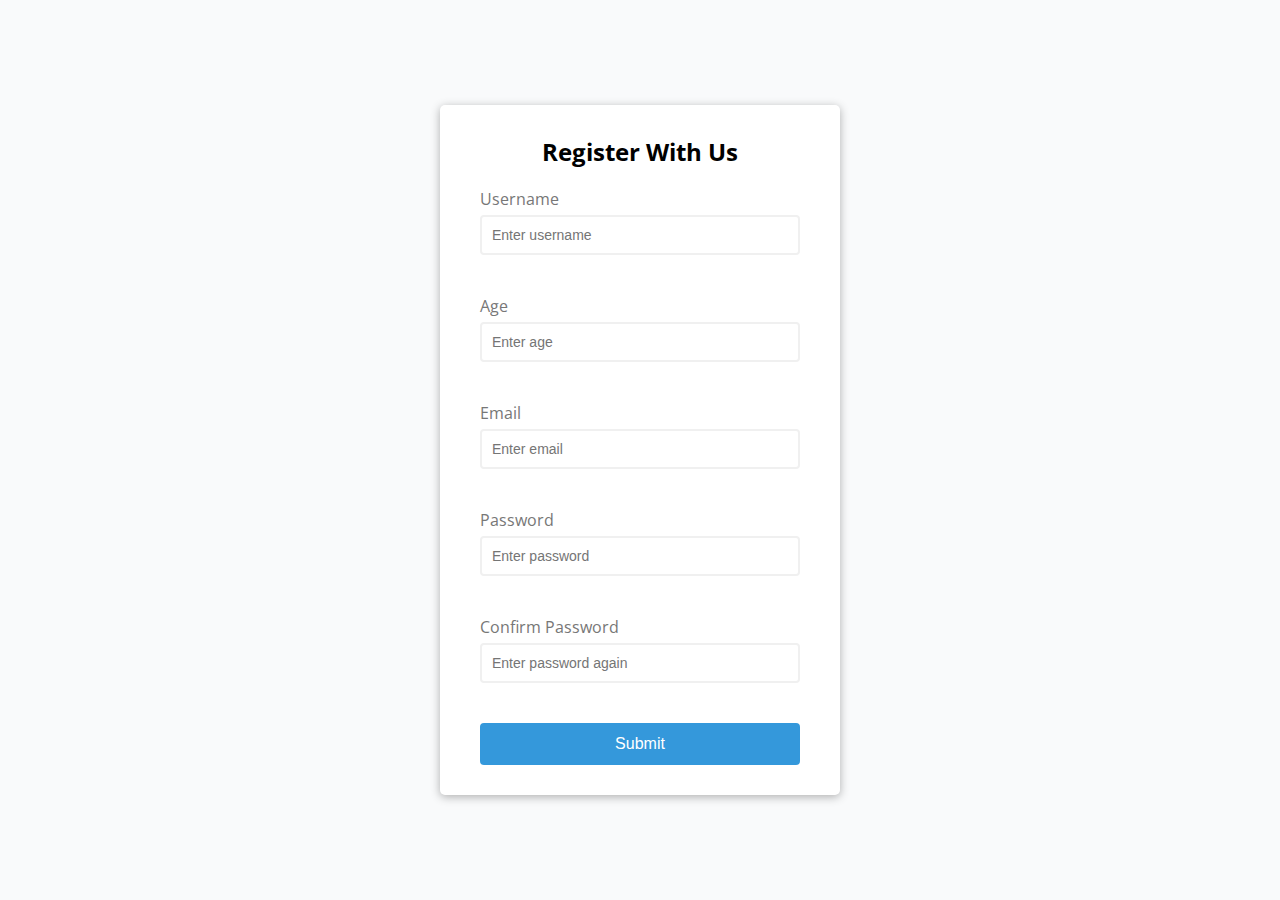
<file: PEC1_Ej2_1/index.html>
<!DOCTYPE html>
<html lang="en">

<head>
    <meta charset="UTF-8">
    <meta name="viewport" content="width=device-width, initial-scale=1.0">
    <link rel="stylesheet" href="style.css">
    <title>Form Validator</title>
</head>

<body>
    <div class="container">
        <form id="form" class="form">
            <h2>Register With Us</h2>
            <div class="form-control">
                <label for="username">Username</label>
                <input type="text" id="username" placeholder="Enter username">
                <small>Error message</small>
            </div>
            <div class="form-control">
                <label for="age">Age</label>
                <input type="number" id="age" placeholder="Enter age">
                <small>Error message</small>
            </div>
            <div class="form-control">
                <label for="email">Email</label>
                <input type="text" id="email" placeholder="Enter email">
                <small>Error message</small>
            </div>
            <div class="form-control">
                <label for="password">Password</label>
                <input type="password" id="password" placeholder="Enter password">
                <small>Error message</small>
            </div>
            <div class="form-control">
                <label for="password2">Confirm Password</label>
                <input type="password" id="password2" placeholder="Enter password again">
                <small>Error message</small>
            </div>
            <button type="submit">Submit</button>
        </form>
    </div>

    <script src="script.js"></script>
</body>

</html>
</file>
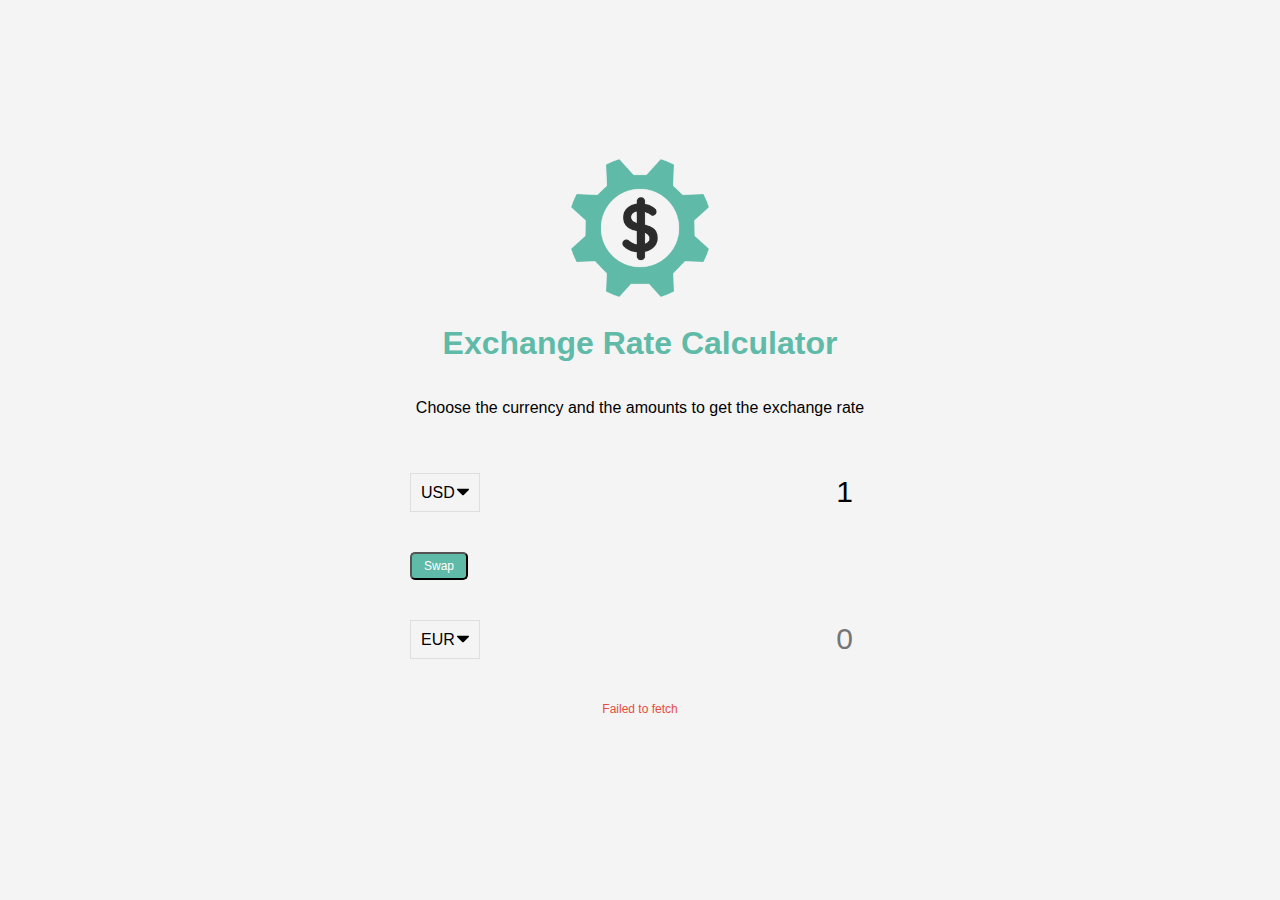
<file: PEC1_Ej2_2/index.html>
<!DOCTYPE html>
<html lang="en">

<head>
    <meta charset="UTF-8">
    <meta name="viewport" content="width=device-width, initial-scale=1.0">
    <title>Exchange Rate Calculator</title>
    <link rel="stylesheet" href="style.css">
</head>

<body>
    <img src="img/money.png" alt="" class="money-img">
    <h1>Exchange Rate Calculator</h1>
    <p>Choose the currency and the amounts to get the exchange rate</p>

    <div class="container">
        <div class="currency">
            <select id="currency-one">
                <option value="AED">AED</option>
                <option value="ARS">ARS</option>
                <option value="AUD">AUD</option>
                <option value="BGN">BGN</option>
                <option value="BRL">BRL</option>
                <option value="BSD">BSD</option>
                <option value="CAD">CAD</option>
                <option value="CHF">CHF</option>
                <option value="CLP">CLP</option>
                <option value="CNY">CNY</option>
                <option value="COP">COP</option>
                <option value="CZK">CZK</option>
                <option value="DKK">DKK</option>
                <option value="DOP">DOP</option>
                <option value="EGP">EGP</option>
                <option value="EUR">EUR</option>
                <option value="FJD">FJD</option>
                <option value="GBP">GBP</option>
                <option value="GTQ">GTQ</option>
                <option value="HKD">HKD</option>
                <option value="HRK">HRK</option>
                <option value="HUF">HUF</option>
                <option value="IDR">IDR</option>
                <option value="ILS">ILS</option>
                <option value="INR">INR</option>
                <option value="ISK">ISK</option>
                <option value="JPY">JPY</option>
                <option value="KRW">KRW</option>
                <option value="KZT">KZT</option>
                <option value="MXN">MXN</option>
                <option value="MYR">MYR</option>
                <option value="NOK">NOK</option>
                <option value="NZD">NZD</option>
                <option value="PAB">PAB</option>
                <option value="PEN">PEN</option>
                <option value="PHP">PHP</option>
                <option value="PKR">PKR</option>
                <option value="PLN">PLN</option>
                <option value="PYG">PYG</option>
                <option value="RON">RON</option>
                <option value="RUB">RUB</option>
                <option value="SAR">SAR</option>
                <option value="SEK">SEK</option>
                <option value="SGD">SGD</option>
                <option value="THB">THB</option>
                <option value="TRY">TRY</option>
                <option value="TWD">TWD</option>
                <option value="UAH">UAH</option>
                <option value="USD" selected>USD</option>
                <option value="UYU">UYU</option>
                <option value="VND">VND</option>
                <option value="ZAR">ZAR</option>
            </select>
            <input type="number" id="amount-one" placeholder="0" value="1">
        </div>

        <div class="swap-rate-container">
            <button class="btn" id="swap">
                Swap
            </button>
            <div class="rate" id="rate"></div>
        </div>

        <div class="currency">
            <select id="currency-two">
                <option value="AED">AED</option>
                <option value="ARS">ARS</option>
                <option value="AUD">AUD</option>
                <option value="BGN">BGN</option>
                <option value="BRL">BRL</option>
                <option value="BSD">BSD</option>
                <option value="CAD">CAD</option>
                <option value="CHF">CHF</option>
                <option value="CLP">CLP</option>
                <option value="CNY">CNY</option>
                <option value="COP">COP</option>
                <option value="CZK">CZK</option>
                <option value="DKK">DKK</option>
                <option value="DOP">DOP</option>
                <option value="EGP">EGP</option>
                <option value="EUR" selected>EUR</option>
                <option value="FJD">FJD</option>
                <option value="GBP">GBP</option>
                <option value="GTQ">GTQ</option>
                <option value="HKD">HKD</option>
                <option value="HRK">HRK</option>
                <option value="HUF">HUF</option>
                <option value="IDR">IDR</option>
                <option value="ILS">ILS</option>
                <option value="INR">INR</option>
                <option value="ISK">ISK</option>
                <option value="JPY">JPY</option>
                <option value="KRW">KRW</option>
                <option value="KZT">KZT</option>
                <option value="MXN">MXN</option>
                <option value="MYR">MYR</option>
                <option value="NOK">NOK</option>
                <option value="NZD">NZD</option>
                <option value="PAB">PAB</option>
                <option value="PEN">PEN</option>
                <option value="PHP">PHP</option>
                <option value="PKR">PKR</option>
                <option value="PLN">PLN</option>
                <option value="PYG">PYG</option>
                <option value="RON">RON</option>
                <option value="RUB">RUB</option>
                <option value="SAR">SAR</option>
                <option value="SEK">SEK</option>
                <option value="SGD">SGD</option>
                <option value="THB">THB</option>
                <option value="TRY">TRY</option>
                <option value="TWD">TWD</option>
                <option value="UAH">UAH</option>
                <option value="USD">USD</option>
                <option value="UYU">UYU</option>
                <option value="VND">VND</option>
                <option value="ZAR">ZAR</option>
            </select>
            <input type="number" id="amount-two" placeholder="0">
        </div>
    </div>

    <div id="loadingErrorMessage" class="loadingErrorMessage">
        <small>Loading / Error message</small>
    </div>

    <script src="script.js"></script>
</body>

</html>
</file>
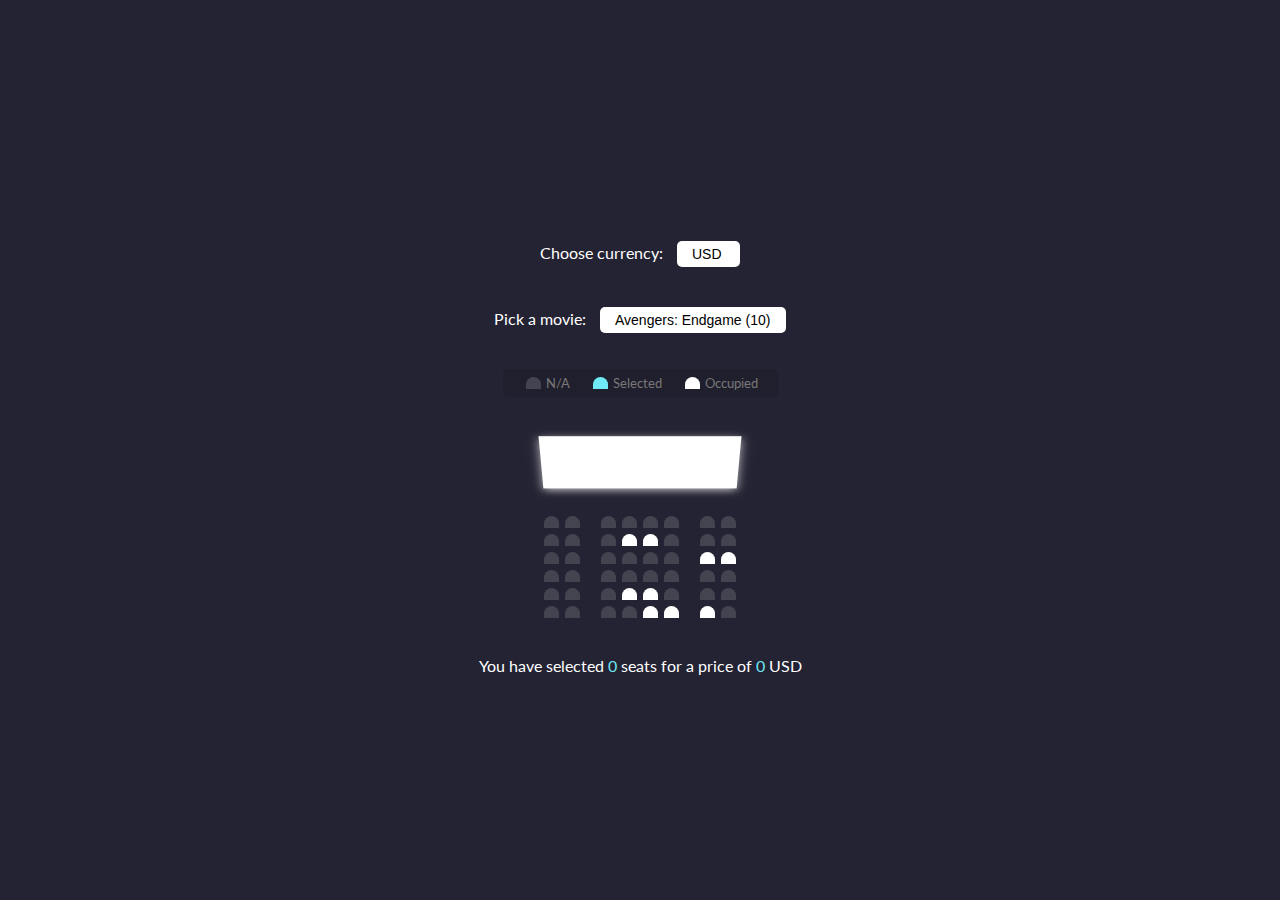
<file: PEC1_Ej2_3/index.html>
<!DOCTYPE html>
<html lang="en">

<head>
    <meta charset="UTF-8">
    <meta name="viewport" content="width=device-width, initial-scale=1.0">
    <link rel="stylesheet" href="style.css">
    <title>Movie Seat Booking</title>
</head>

<body>
    <div class="currency-container">
        <label>Choose currency:</label>
        <select id="currency-one">
            <option value="AED">AED</option>
            <option value="ARS">ARS</option>
            <option value="AUD">AUD</option>
            <option value="BGN">BGN</option>
            <option value="BRL">BRL</option>
            <option value="BSD">BSD</option>
            <option value="CAD">CAD</option>
            <option value="CHF">CHF</option>
            <option value="CLP">CLP</option>
            <option value="CNY">CNY</option>
            <option value="COP">COP</option>
            <option value="CZK">CZK</option>
            <option value="DKK">DKK</option>
            <option value="DOP">DOP</option>
            <option value="EGP">EGP</option>
            <option value="EUR">EUR</option>
            <option value="FJD">FJD</option>
            <option value="GBP">GBP</option>
            <option value="GTQ">GTQ</option>
            <option value="HKD">HKD</option>
            <option value="HRK">HRK</option>
            <option value="HUF">HUF</option>
            <option value="IDR">IDR</option>
            <option value="ILS">ILS</option>
            <option value="INR">INR</option>
            <option value="ISK">ISK</option>
            <option value="JPY">JPY</option>
            <option value="KRW">KRW</option>
            <option value="KZT">KZT</option>
            <option value="MXN">MXN</option>
            <option value="MYR">MYR</option>
            <option value="NOK">NOK</option>
            <option value="NZD">NZD</option>
            <option value="PAB">PAB</option>
            <option value="PEN">PEN</option>
            <option value="PHP">PHP</option>
            <option value="PKR">PKR</option>
            <option value="PLN">PLN</option>
            <option value="PYG">PYG</option>
            <option value="RON">RON</option>
            <option value="RUB">RUB</option>
            <option value="SAR">SAR</option>
            <option value="SEK">SEK</option>
            <option value="SGD">SGD</option>
            <option value="THB">THB</option>
            <option value="TRY">TRY</option>
            <option value="TWD">TWD</option>
            <option value="UAH">UAH</option>
            <option value="USD" selected>USD</option>
            <option value="UYU">UYU</option>
            <option value="VND">VND</option>
            <option value="ZAR">ZAR</option>
        </select>
    </div>

    <div class="movie-container">
        <label>Pick a movie:</label>
        <select id="movie">
            <option value="10">Avengers: Endgame (10)</option>
            <option value="12">Joker (12)</option>
            <option value="8">Toy Story 4 (8)</option>
            <option value="9">The Lion King (9)</option>
        </select>
    </div>

    <ul class="showcase">
        <li>
            <div class="seat"></div>
            <small>N/A</small>
        </li>
        <li>
            <div class="seat selected"></div>
            <small>Selected</small>
        </li>
        <li>
            <div class="seat occupied"></div>
            <small>Occupied</small>
        </li>
    </ul>

    <div class="container">
        <div class="screen"></div>

        <div class="row">
            <div class="seat"></div>
            <div class="seat"></div>
            <div class="seat"></div>
            <div class="seat"></div>
            <div class="seat"></div>
            <div class="seat"></div>
            <div class="seat"></div>
            <div class="seat"></div>
        </div>
        <div class="row">
            <div class="seat"></div>
            <div class="seat"></div>
            <div class="seat"></div>
            <div class="seat occupied"></div>
            <div class="seat occupied"></div>
            <div class="seat"></div>
            <div class="seat"></div>
            <div class="seat"></div>
        </div>
        <div class="row">
            <div class="seat"></div>
            <div class="seat"></div>
            <div class="seat"></div>
            <div class="seat"></div>
            <div class="seat"></div>
            <div class="seat"></div>
            <div class="seat occupied"></div>
            <div class="seat occupied"></div>
        </div>
        <div class="row">
            <div class="seat"></div>
            <div class="seat"></div>
            <div class="seat"></div>
            <div class="seat"></div>
            <div class="seat"></div>
            <div class="seat"></div>
            <div class="seat"></div>
            <div class="seat"></div>
        </div>
        <div class="row">
            <div class="seat"></div>
            <div class="seat"></div>
            <div class="seat"></div>
            <div class="seat occupied"></div>
            <div class="seat occupied"></div>
            <div class="seat"></div>
            <div class="seat"></div>
            <div class="seat"></div>
        </div>
        <div class="row">
            <div class="seat"></div>
            <div class="seat"></div>
            <div class="seat"></div>
            <div class="seat"></div>
            <div class="seat occupied"></div>
            <div class="seat occupied"></div>
            <div class="seat occupied"></div>
            <div class="seat"></div>
        </div>
    </div>

    <p class="text">You have selected <span id="count">0</span> seats for a price of <span id="total">0</span> <span
            id="currency-symbol">USD</span></span></p>


    <script src="script.js"></script>
</body>

</html>
</file>
<file: PEC1_Ej2_1/style.css>
@import url('https://fonts.googleapis.com/css2?family=Open+Sans:ital,wght@0,300..800;1,300..800&display=swap');

:root {
    --success-color: #2ecc71;
    --error-color: #e74c3c;
}

* {
    box-sizing: border-box;
}

body {
    background-color: #f9fafb;
    font-family: 'Open Sans', sans-serif;
    display: flex;
    align-items: center;
    justify-content: center;
    min-height: 100vh;
    margin: 0;
}

.container {
    background-color: #fff;
    border-radius: 5px;
    box-shadow: 0 2px 10px rgba(0, 0, 0, 0.3);
    width: 400px;
}

h2 {
    text-align: center;
    margin: 0 0 20px;
}

.form {
    padding: 30px 40px;
}

.form-control {
    margin-bottom: 20px;
    padding-bottom: 20px;
    position: relative;
}

.form-control label {
    color: #777;
    display: block;
    margin-bottom: 5px;
}

.form-control input {
    border: 2px solid #f0f0f0;
    border-radius: 4px;
    display: block;
    width: 100%;
    padding: 10px;
    font-size: 14px;
}

.form-control input:focus {
    outline: 0;
    border-color: #777;
}

.form-control.success input {
    border-color: var(--success-color);
}

.form-control.error input {
    border-color: var(--error-color);
}

.form-control small {
    color: var(--error-color);
    position: absolute;    
    left: 0;
    visibility: hidden;
}

.form-control.error small {
    visibility: visible;
}

.form button {
    cursor: pointer;
    background-color: #3498db;
    border: 2px solid #3498db;
    border-radius: 4px;
    color: #fff;
    display: block;
    font-size: 16px;
    padding: 10px;
    margin-top: 20px;
    width: 100%;
}
</file>
<file: PEC1_Ej2_2/style.css>
:root {
    --primary-color: #5fbaa7;
    --error-color: #e74c3c;
}

* {
    box-sizing: border-box;
}

body {
    background-color: #f4f4f4;
    font-family: Arial, Helvetica, sans-serif;
    display: flex;
    flex-direction: column;
    align-items: center;
    justify-content: center;
    height: 100vh;
    margin: 0;
    padding: 20px;
}

h1 {
    color: var(--primary-color);
}

p {
    text-align: center;
}

.btn {
    color: #fff;
    background-color: var(--primary-color);
    cursor: pointer;
    border-radius: 5px;
    font-size: 12px;
    padding: 5px 12px;
}

.money-img {
    width: 150px;
}

.currency {
    padding: 40px 0;
    display: flex;
    align-items: center;
    justify-content: space-between;
}

.currency select {
    padding: 10px 20px 10px 10px;
    -moz-appearance: none;
    -webkit-appearance: none;
    appearance: none;
    border: 1px solid #dedede;
    font-size: 16px;
    background: transparent;
    background-image: url('data:image/svg+xml;charset=US-ASCII,%3Csvg%20xmlns%3D%22http%3A%2F%2Fwww.w3.org%2F2000%2Fsvg%22%20width%3D%22292.4%22%20height%3D%22292.4%22%3E%3Cpath%20fill%3D%22%20000002%22%20d%3D%22M287%2069.4a17.6%2017.6%200%200%200-13-5.4H18.4c-5%200-9.3%201.8-12.9%205.4A17.6%2017.6%200%200%200%200%2082.2c0%205%201.8%209.3%205.4%2012.9l128%20127.9c3.6%203.6%207.8%205.4%2012.8%205.4s9.2-1.8%2012.8-5.4L287%2095c3.5-3.5%205.4-7.8%205.4-12.8%200-5-1.9-9.2-5.5-12.8z%22%2F%3E%3C%2Fsvg%3E');
    background-position: right 10px top 50%, 0, 0;
    background-size: 12px auto, 100%;
    background-repeat: no-repeat;
}

.currency input {
    border: 0;
    background: transparent;
    font-size: 30px;
    text-align: right;
}

.swap-rate-container {
    display: flex;
    align-items: center;
    justify-content: space-between;
}

.rate {
    color: var(--primary-color);
    font-size: 14px;
    padding: 0 10px;
}

select:focus,
input:focus,
button:focus {
    outline: 0;
}

.loadingErrorMessage {
    margin-bottom: 10px;
    padding-bottom: 20px;
    position: relative;
    text-align: center;
}

.loadingErrorMessage small {
    position: relative;
    visibility: hidden;
    opacity: 0;
    transition: visibility;
}

.loadingErrorMessage.loading small {
    color: var(--primary-color);
    font-size: 14px;
    visibility: visible;
    opacity: 1;
}

.loadingErrorMessage.error small {
    color: var(--error-color);
    font-size: 12px;
    visibility: visible;
    opacity: 1;
}


@media(max-width: 600px) {
    .currency input {
        width: 200px;
    }
}
</file>
<file: PEC1_Ej2_3/style.css>
@import url('https://fonts.googleapis.com/css?family=Lato&display=swap');

* {
    box-sizing: border-box;
}

body {
    background-color: #242333;
    color: #fff;
    display: flex;
    flex-direction: column;
    align-items: center;
    justify-content: center;
    height: 100vh;
    font-family: 'Lato', sans-serif;
    margin: 0;
}

.movie-container,
.currency-container {
    margin: 20px 0;
}

.movie-container select,
.currency-container select {
    background-color: #fff;
    border: 0;
    border-radius: 5px;
    font-size: 14px;
    margin-left: 10px;
    padding: 5px 15px 5px 15px;
    -moz-appearance: none;
    -webkit-appearance: none;
    appearance: none;
}

.container {
    perspective: 1000px;
    margin-bottom: 30px;
}

.seat {
    background-color: #444451;
    height: 12px;
    width: 15px;
    margin: 3px;
    border-top-left-radius: 10px;
    border-top-right-radius: 10px;
}

.seat.selected {
    background-color: #6feaf6;
}

.seat.occupied {
    background-color: #fff;
}

.seat:nth-of-type(2) {
    margin-right: 18px;
}

.seat:nth-last-of-type(2) {
    margin-left: 18px;
}

.seat:not(.occupied):hover {
    cursor: pointer;
    transform: scale(1.2);
}

.showcase .seat:not(.occupied):hover {
    cursor: default;
    transform: scale(1);
}

.showcase {
    background: rgba(0, 0, 0, 0.1);
    padding: 5px 10px;
    border-radius: 5px;
    color: #777;
    list-style-type: none;
    display: flex;
    justify-content: space-between;
}

.showcase li {
    display: flex;
    align-items: center;
    justify-content: center;
    margin: 0 10px;
}

.showcase li small {
    margin-left: 2px;
}

.row {
    display: flex;
}

.screen {
    background-color: #fff;
    height: 70px;
    width: 100%;
    margin: 15px 0;
    transform: rotateX(-45deg);
    box-shadow: 0 3px 10px rgba(255, 255, 255, 0.7);
}

p.text {
    margin: 5px 0;
}

p.text span {
    color: #6feaf6;
}

#currency-symbol {
    color: inherit;
}
</file>
